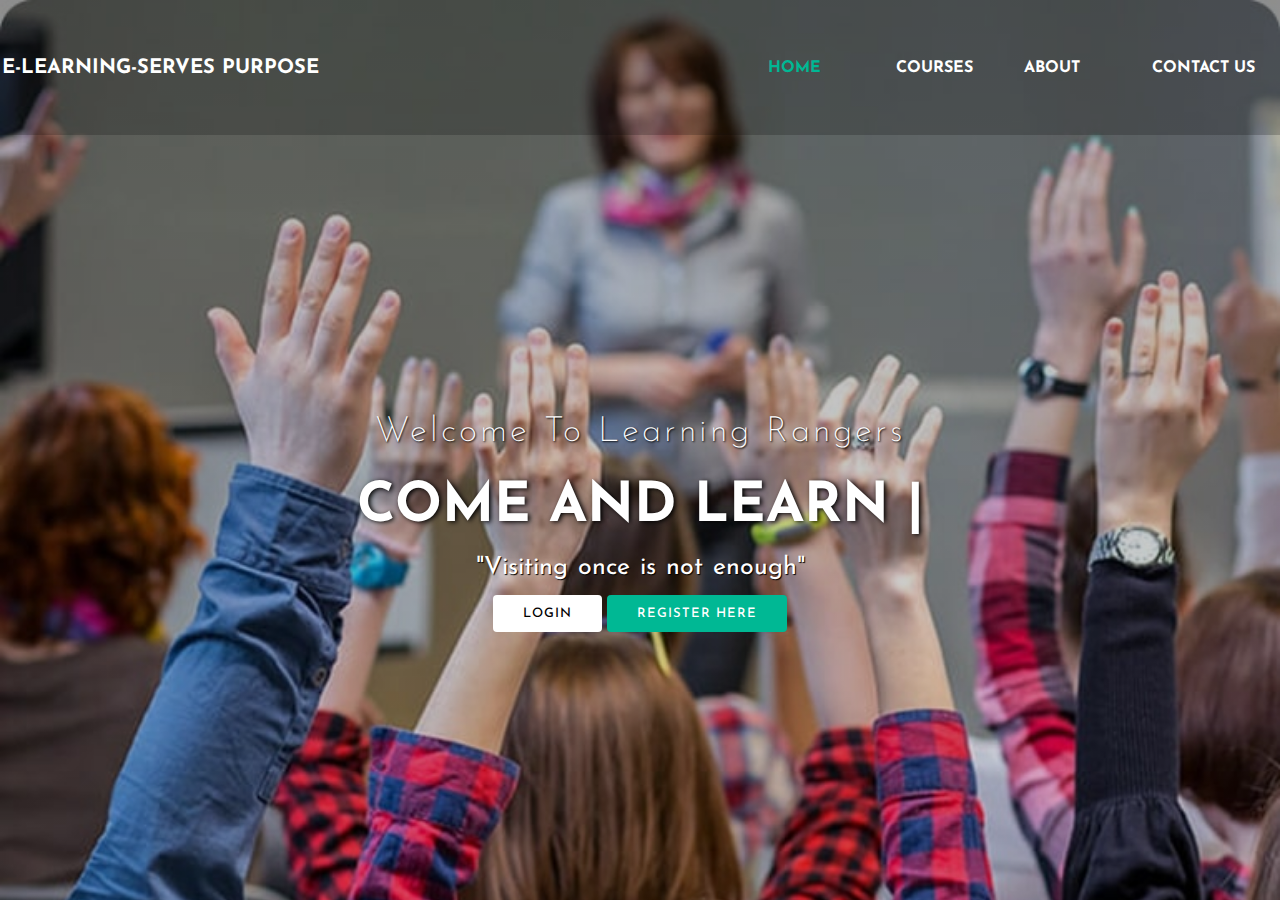
<file: E-Learning/src/main/webapp/index.html>
<!DOCTYPE html>
<html>
<head>
<meta charset="ISO-8859-1">
<title>Everything is here! Start Today</title>
<link rel="stylesheet" type="text/css" href="css/style.css">
	<link href="https://fonts.googleapis.com/css?family=Josefin+Sans&display=swap" rel="stylesheet">
	  <link rel="stylesheet" href="https://cdnjs.cloudflare.com/ajax/libs/animate.css/3.7.2/animate.min.css">
</head>
<body>
<header>
	
<nav>
	<div class="logo"> <h1 style="font-size: 20px;">E-Learning-serves purpose</h1> </div>
	<div class="menu">
		<a href="#" style="font-size:20">Home</a>
		<a href="login.html">Courses</a>
		<a href="Aboutus.html" target="_blank">about</a>
		<a href="Contactus.html">Contact us</a>
	</div>
</nav>

	<main>
		<section>
			<h3>Welcome To Learning Rangers</h3>
			<h1>COME AND LEARN<span class="change_content"> </span> <span style="margin-top: -10px;"> | </span> </h1>
			<p>"Visiting once is not enough"</p>
			<a href="login.html" class="btnone">Login</a>
			<a href="Registration.html" class="btntwo">Register here</a>
		</section>
	</main>


</header>



</body>
</html>
</file>
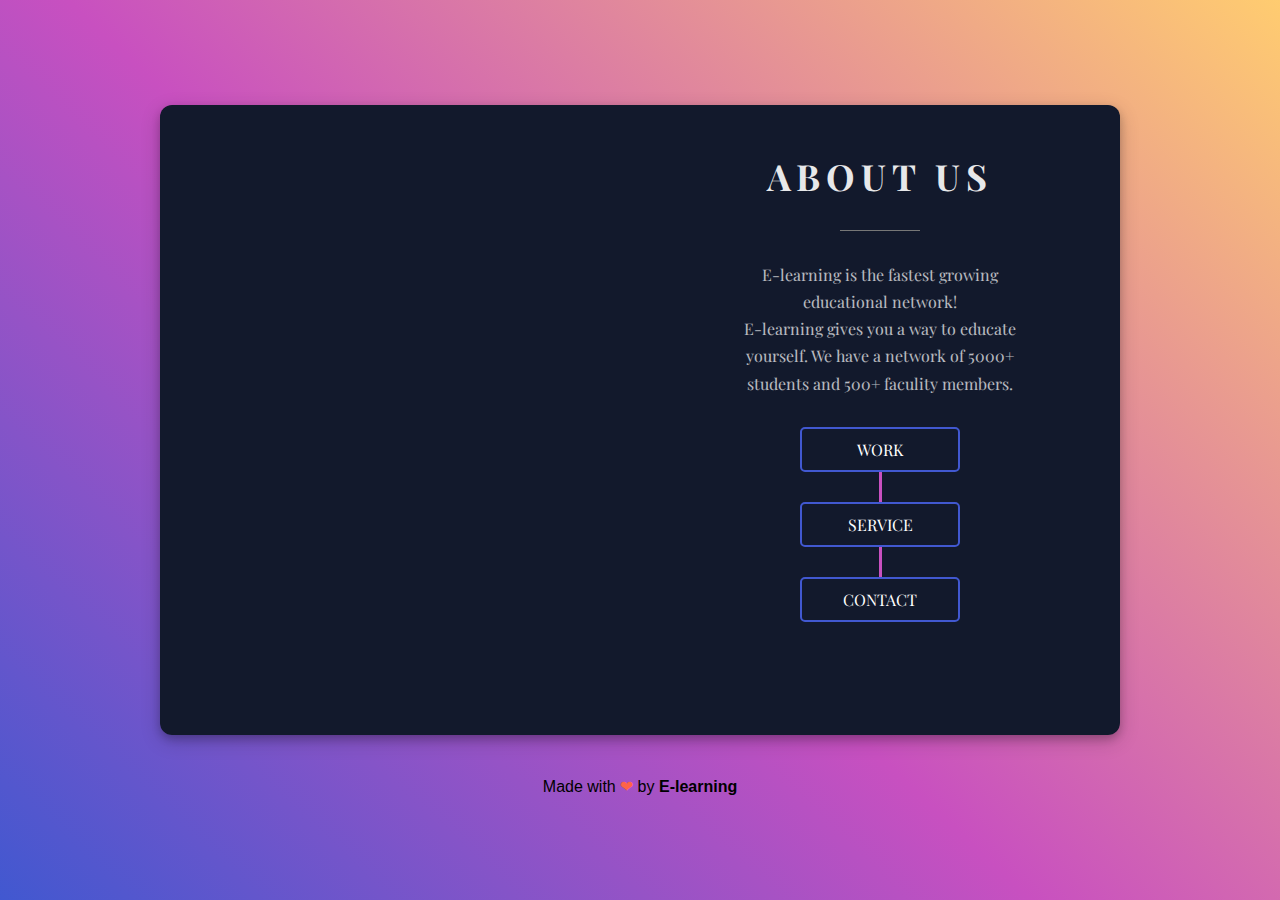
<file: E-Learning/src/main/webapp/Aboutus.html>
<!DOCTYPE html>
<html lang="en">
<head>
    <meta charset="UTF-8">
    <meta http-equiv="X-UA-Compatible" content="IE=edge">
    <meta name="viewport" content="width=device-width, initial-scale=1.0">
    <title>E-learning| About us</title>
    <link rel="Stylesheet" href="css/style4.css">
</head>
<body>
    <section>
        <div class = "image">
          <!-- <img src="https://media.istockphoto.com/photos/group-of-elementary-students-having-computer-class-with-their-teacher-picture-id1358014313?b=1&k=20&m=1358014313&s=170667a&w=0&h=t_bvZVk1eQhR1SiiuRphbJ3kljcJJ46QAsOQ8EnuLbA=">-->
        </div>

        <div class = "content">
            <h2>About Us</h2>
            <span><!-- line here --></span>
            <p>E-learning is the fastest growing educational network!<br>E-learning gives you a way to educate yourself. We have a network of 5000+ students and 500+ faculity members.</p>
            <ul class = "links">
                <li><a href = "#">work</a></li>
                <div class = "vertical-line"></div>
                <li><a href = "#">service</a></li>
                <div class = "vertical-line"></div>
                <li><a href = "#">contact</a></li>
            </ul>
            <ul class = "icons">
                <li>
                    <i class = "fa fa-twitter"></i>
                </li>
                <li>
                    <i class = "fa fa-facebook"></i>
                </li>
                <li>
                    <i class = "fa fa-github"></i>
                </li>
                <li>
                    <i class = "fa fa-pinterest"></i>
                </li>
            </ul>
        </div>
    </section><br><br>
    <div class="credit">Made with <span style="color:tomato">❤</span> by <a href="https://www.google.com/">E-learning</a></div>

    
</body>
</html>
</file>
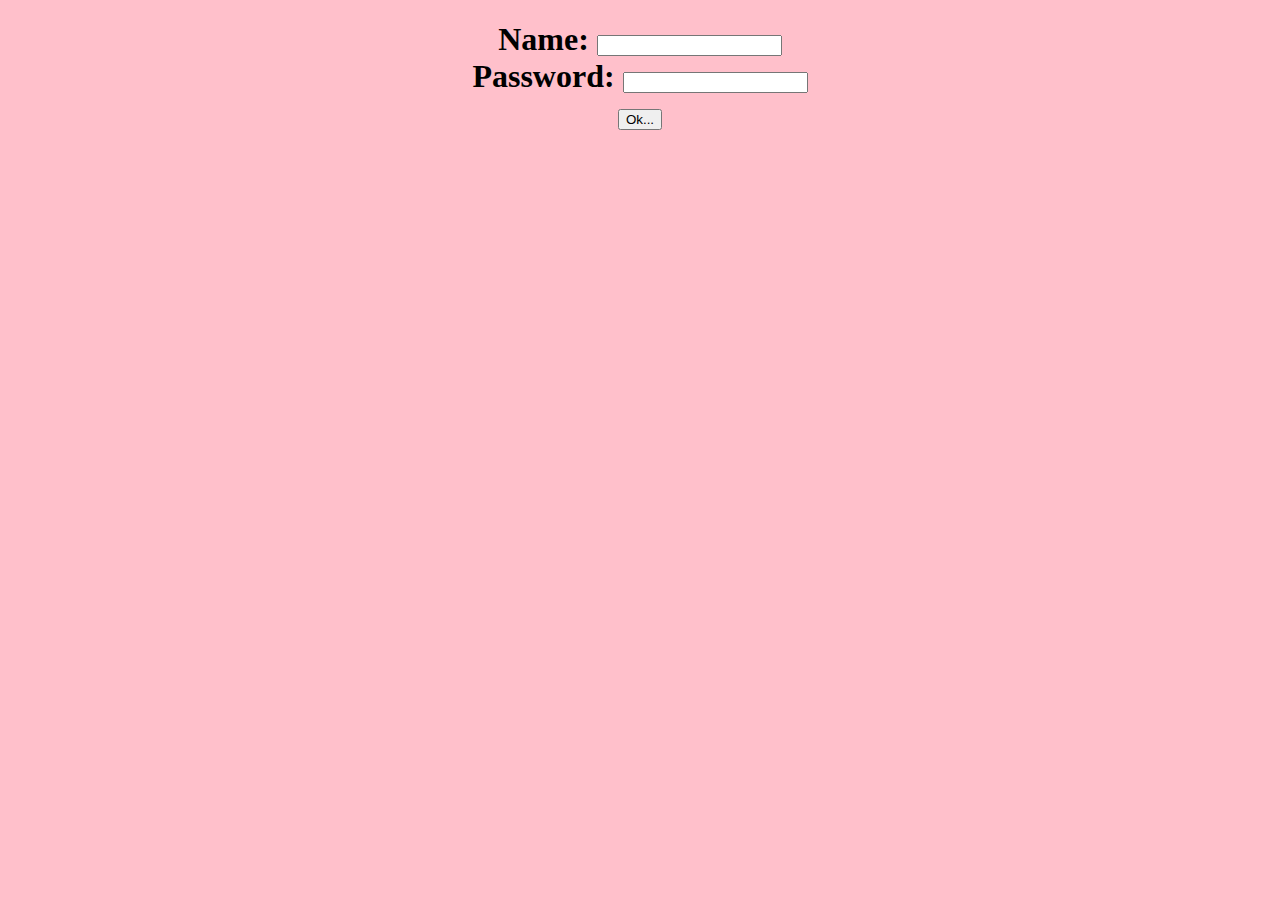
<file: E-Learning/src/main/webapp/admin.html>
<!DOCTYPE html>
<html>
<head>
<meta charset="ISO-8859-1">
<title>Insert title here</title>
</head>
<body bgcolor=pink>
<center>
<h1>
<form action ="admin" method="get">
Name:
<input type="text" name = "txtname">
<br>
 
Password:
<input type="text" name="txtpass">
 
<br>
 
<input type="submit" value="Ok...">
 
 
</form>
 
</h1>
 
</center>
 
</body>
</html>
</file>
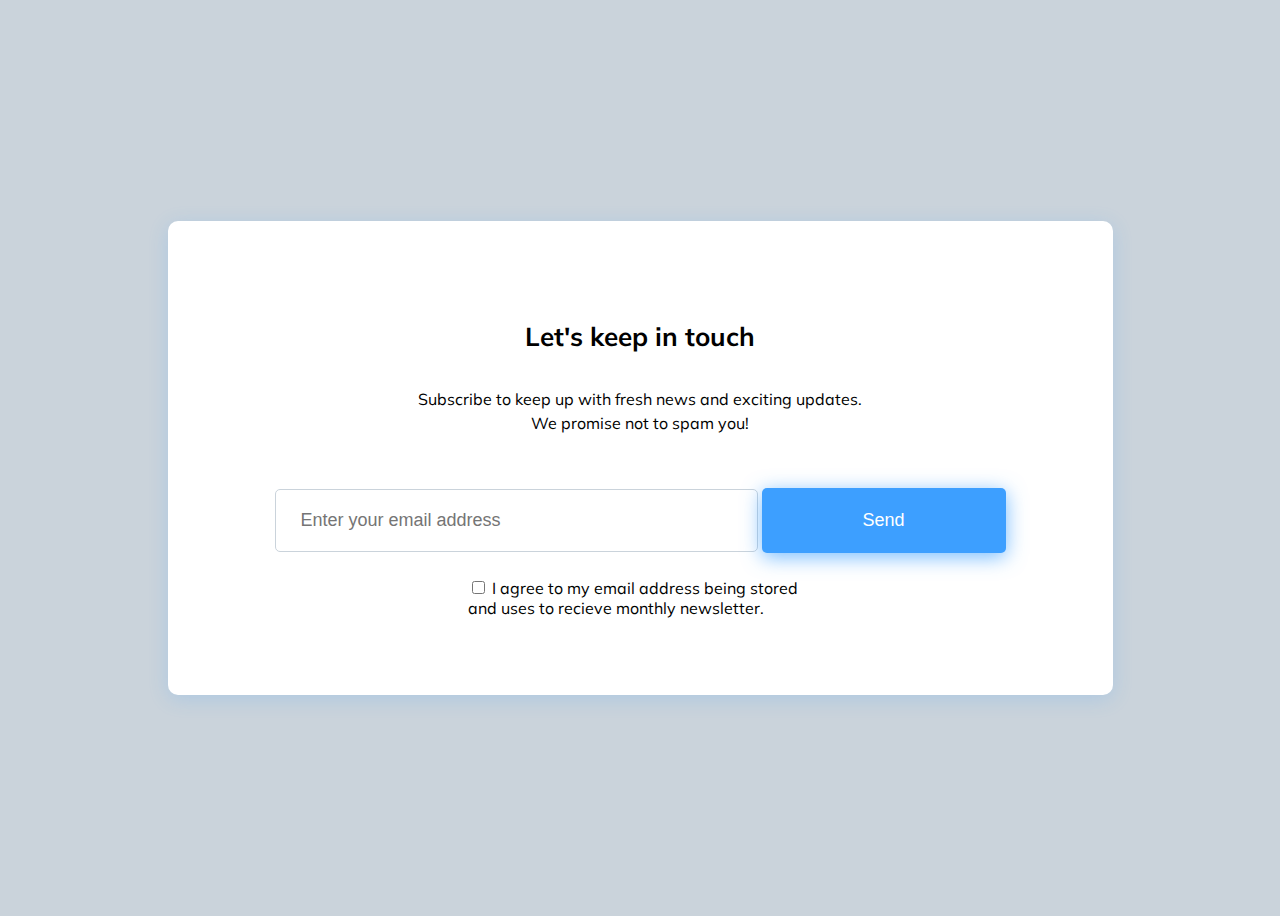
<file: E-Learning/src/main/webapp/Contactus.html>
<!DOCTYPE html>
<html>
<head>
<meta charset="ISO-8859-1">
<title>E-learning| Contact us</title>
    <link rel="Stylesheet" href="css/style2.css">
</head>

<body>
    <div class="subscribe">
        <h2 class="subscribe__title">Let's keep in touch</h2>
        <p class="subscribe__copy">Subscribe to keep up with fresh news and exciting updates. We promise not to spam you!</p>
        <div class="form">
            <input type="email" class="form__email" placeholder="Enter your email address">
            <button class="form__button">Send</button>
        </div>
        <div class="notice">
            <input type="checkbox">
            <span class="notice__copy">I agree to my email address being stored and uses to recieve monthly newsletter.</span>
        </div>
    </div>
</body>


</html>
</file>
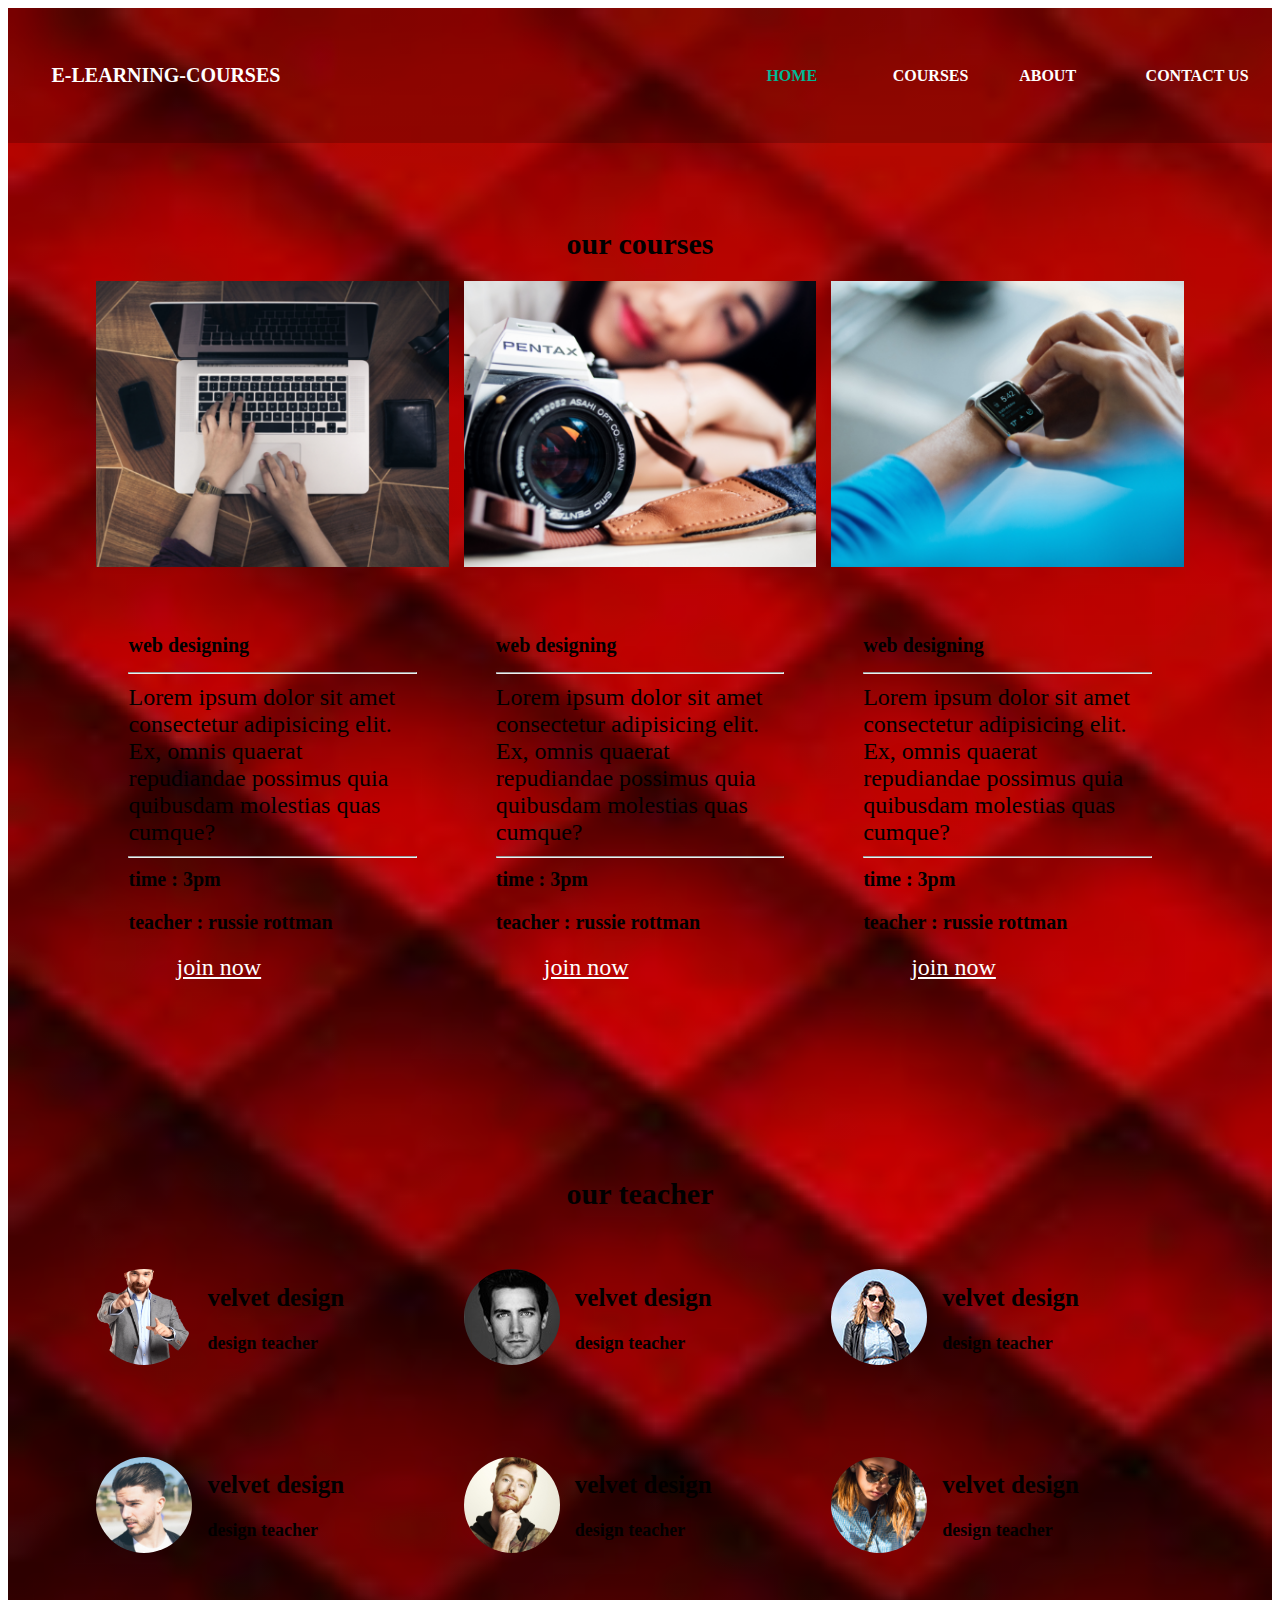
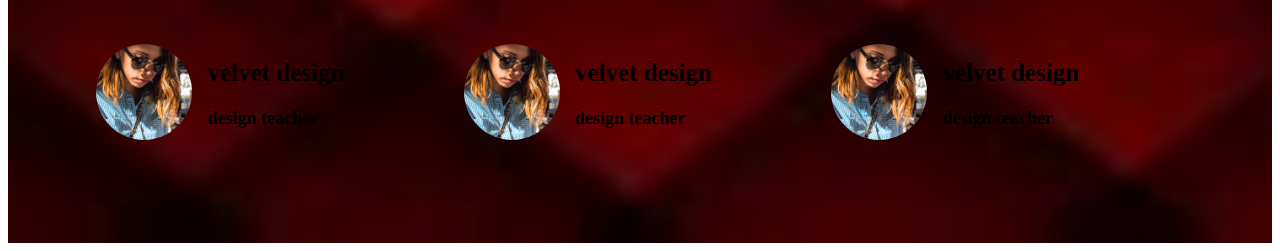
<file: E-Learning/src/main/webapp/course.html>
<!DOCTYPE html>
<html>
<head>
<meta charset="ISO-8859-1">
 <meta charset="UTF-8">
  <meta http-equiv="X-UA-Compatible" content="IE=edge">
  <meta name="viewport" content="width=device-width, initial-scale=1.0">
  <link rel="stylesheet" type="text/css" href="css/register.css">
 
  <!-- jQuery CDN Link -->
  <script src="https://ajax.googleapis.com/ajax/libs/jquery/3.5.1/jquery.min.js"></script>
  <title>courses</title>
</head>
<body>
<header>
	
<nav>
	<div class="logo"> <h1 style="font-size: 20px;">E-Learning-Courses</h1> </div>
	<div class="menu">
		<a href="index.html" style="font-size:20">Home</a>
		<a href="login.html">Courses</a>
		<a href="https://www.youtube.com/channel/UCwfaAHy4zQUb2APNOGXUCCA" target="_blank">about</a>
		<a href="#">Contact us</a>
	</div>
</nav>

<div class="courses">
    <h1>our courses</h1>

    <div class="main-courses">
        <div class="inner-courses">
            <img src="img/cuorse1.png" alt="">
            <div class="content-course">
                <h2>web designing</h2>
                <hr>
                <p>Lorem ipsum dolor sit amet consectetur adipisicing elit. Ex, omnis quaerat repudiandae possimus quia quibusdam molestias quas cumque?</p>
                <hr>
                <h3>time : 3pm</h3>
                <h3 class="teaher">teacher : russie rottman</h3>
                <a href="#">join now</a>
            </div>
        </div>

        <div class="inner-courses">
            <img src="img/course2.png" alt="">
            <div class="content-course">
                <h2>web designing</h2>
                <hr>
                <p>Lorem ipsum dolor sit amet consectetur adipisicing elit. Ex, omnis quaerat repudiandae possimus quia quibusdam molestias quas cumque?</p>
                <hr>
                <h3>time : 3pm</h3>
                <h3 class="teaher">teacher : russie rottman</h3>
                <a href="#">join now</a>
            </div>
        </div>

        <div class="inner-courses">
            <img src="img/course3.png" alt="">
            <div class="content-course">
                <h2>web designing</h2>
                <hr>
                <p>Lorem ipsum dolor sit amet consectetur adipisicing elit. Ex, omnis quaerat repudiandae possimus quia quibusdam molestias quas cumque?</p>
                <hr>
                <h3>time : 3pm</h3>
                <h3 class="teaher">teacher : russie rottman</h3>
                <a href="#">join now</a>
            </div>
        </div>
    </div>
</div>


<div class="our-teachers">
    <h1>our teacher</h1>

    <div class="main-teacher">
        <div class="inner-teacher">
            <img src="img/teachers1.png" alt="">
            <div class="inner-content-teacher">
                <h2>velvet design</h2>
                <h3>design teacher</h3>
            </div>
        </div>

        <div class="inner-teacher">
            <img src="img/teachers2.png" alt="">
            <div class="inner-content-teacher">
                <h2>velvet design</h2>
                <h3>design teacher</h3>
            </div>
        </div>

        <div class="inner-teacher">
            <img src="img/teachers3.png" alt="">
            <div class="inner-content-teacher">
                <h2>velvet design</h2>
                <h3>design teacher</h3>
            </div>
        </div>

        <div class="inner-teacher">
            <img src="img/teachers4.png" alt="">
            <div class="inner-content-teacher">
                <h2>velvet design</h2>
                <h3>design teacher</h3>
            </div>
        </div>

        <div class="inner-teacher">
            <img src="img/teachers5.png" alt="">
            <div class="inner-content-teacher">
                <h2>velvet design</h2>
                <h3>design teacher</h3>
            </div>
        </div>

        <div class="inner-teacher">
            <img src="img/teachers6.png" alt="">
            <div class="inner-content-teacher">
                <h2>velvet design</h2>
                <h3>design teacher</h3>
            </div>
        </div>

        <div class="inner-teacher">
            <img src="img/teachers6.png" alt="">
            <div class="inner-content-teacher">
                <h2>velvet design</h2>
                <h3>design teacher</h3>
            </div>
        </div>

        <div class="inner-teacher">
            <img src="img/teachers6.png" alt="">
            <div class="inner-content-teacher">
                <h2>velvet design</h2>
                <h3>design teacher</h3>
            </div>
        </div>

        <div class="inner-teacher">
            <img src="img/teachers6.png" alt="">
            <div class="inner-content-teacher">
                <h2>velvet design</h2>
                <h3>design teacher</h3>
            </div>
        </div>
    </div>
</div>
</header>
  
</body>
</html>
</file>
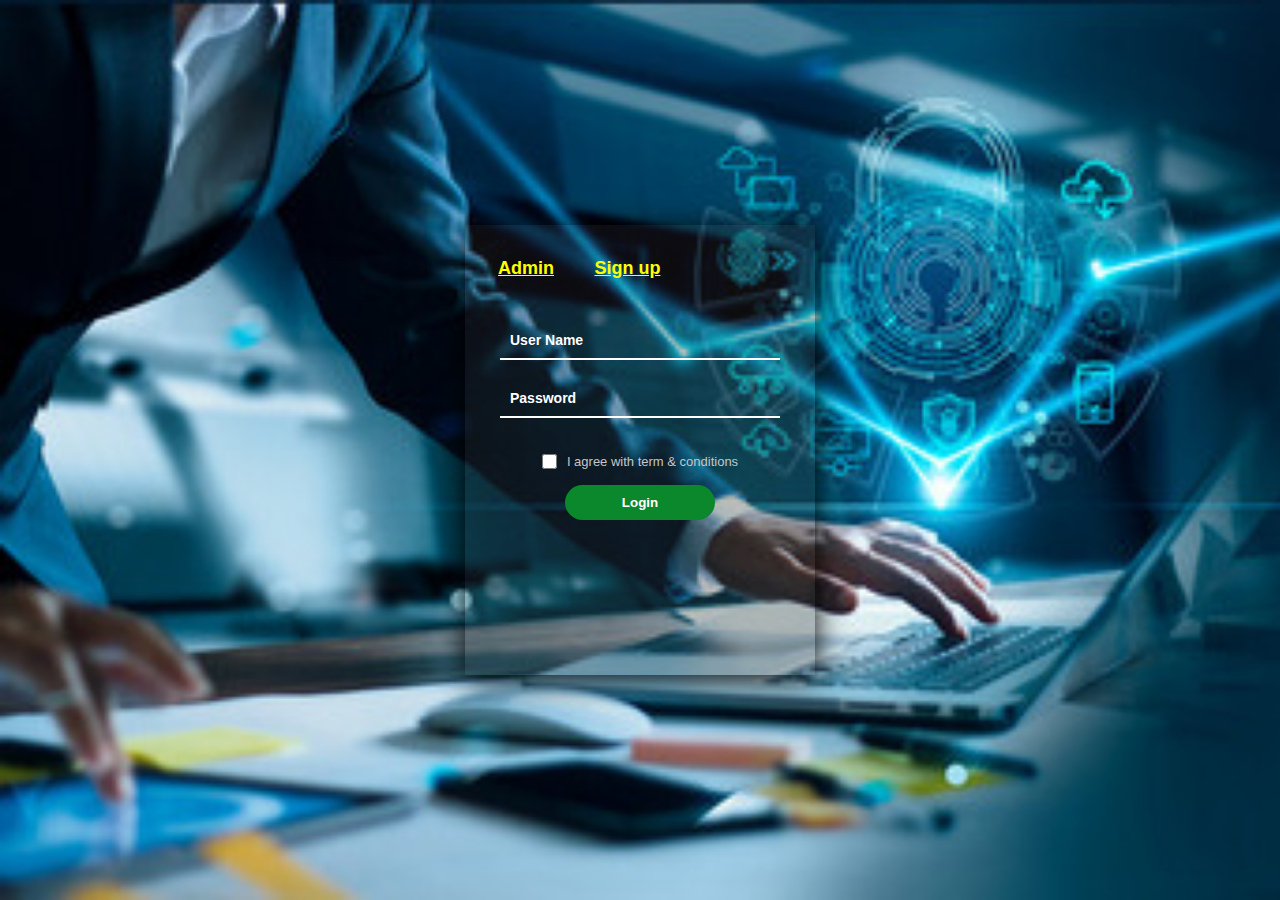
<file: E-Learning/src/main/webapp/login.html>
<!DOCTYPE html>
<html lang="en">
 
<head>
  <meta charset="UTF-8">
  <meta http-equiv="X-UA-Compatible" content="IE=edge">
  <meta name="viewport" content="width=device-width, initial-scale=1.0">
  <link rel="stylesheet" type="text/css" href="css/login.css">
 
  <!-- jQuery CDN Link -->
  <script src="https://ajax.googleapis.com/ajax/libs/jquery/3.5.1/jquery.min.js"></script>
  <title>Transparent form</title>
</head>
 
<body>
  <div class="container">
    <div class="form">
      <div class="btn">
        <button class="signUpBtn"><a href="admin.html" style="color: yellow">Admin</a></button>
        <button class="btnone"> <a href="Registration.html" style="color: yellow">Sign up</a></button>
      </div>

      <form class="signUp" action="Login" method="post">
        <div class="formGroup">
          <input type="text" name="txtname" id="username" placeholder="User Name" autocomplete="off">
        </div>
        
        <div class="formGroup">
          <input type="password" name="txtpass" id="password" placeholder="Password" required autocomplete="off">
        </div>
        
        <div class="checkBox">
          <input type="checkbox" name="checkbox" id="checkbox">
          <span class="text">I agree with term & conditions</span>
        </div>
        <div class="formGroup">
          <button type="submit" class="btn2">Login</button>
        </div>
        
 
      </form>
            </div>
      </div>
</file>
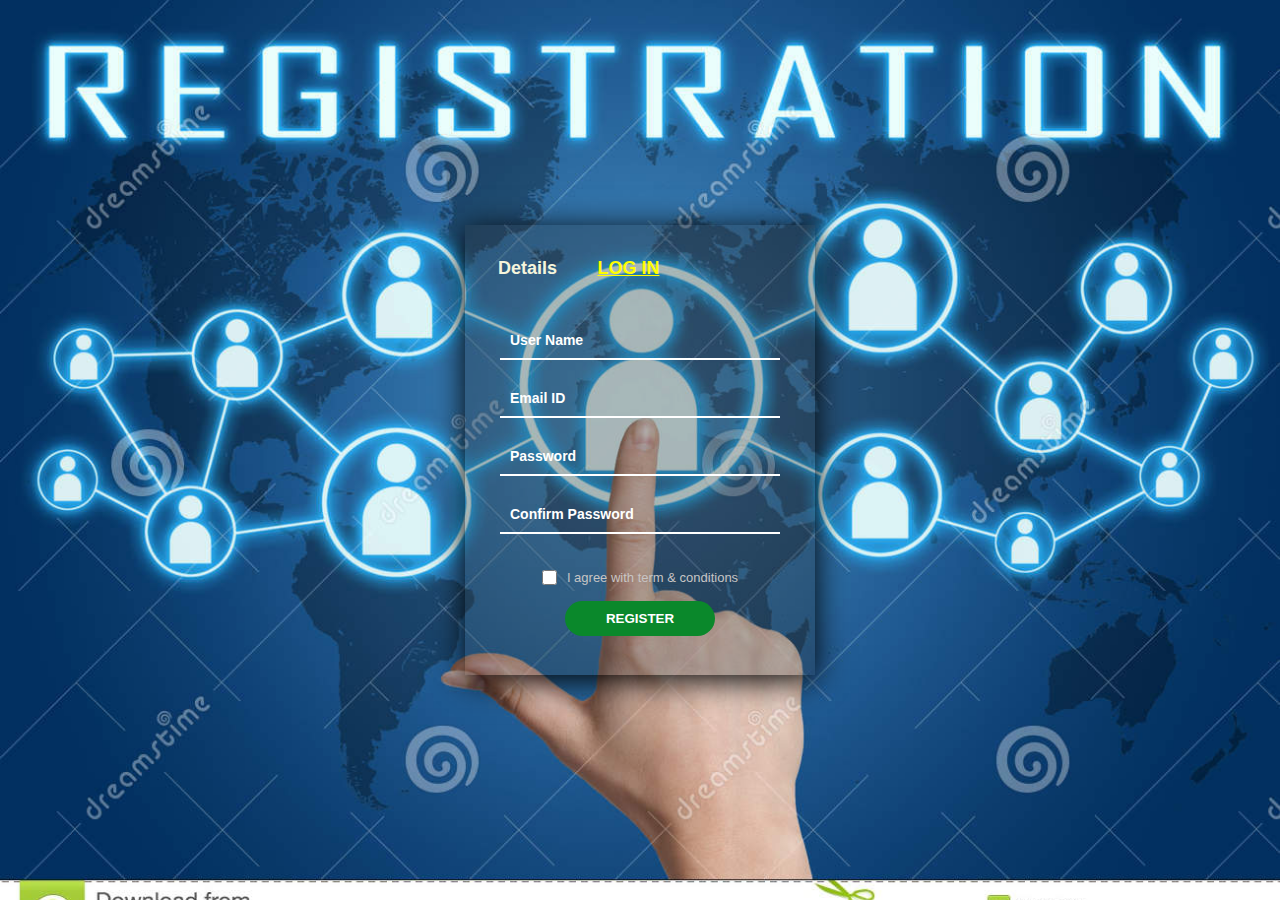
<file: E-Learning/src/main/webapp/Registration.html>
<!DOCTYPE html>
<html lang="en">
 
<head>
  <meta charset="UTF-8">
  <meta http-equiv="X-UA-Compatible" content="IE=edge">
  <meta name="viewport" content="width=device-width, initial-scale=1.0">
  <link rel="stylesheet" type="text/css" href="css/Registration.css">
 
  <!-- jQuery CDN Link -->
  <script src="https://ajax.googleapis.com/ajax/libs/jquery/3.5.1/jquery.min.js"></script>
  <title>Transparent form</title>
</head>
 
<body>
  <div class="container">
    <div class="form">
      <div class="btn">
        <button class="signUpBtn">Details</button>
        <button class="btnone"> <a href="login.html" style="color: yellow">LOG IN</a></button>
      </div>

      <form class="signUp" action="ResgisterServlet" method="post">
        <div class="formGroup">
          <input type="text" name=username id="userName" placeholder="User Name" autocomplete="off">
        </div>
        <div class="formGroup">
          <input type="email" placeholder="Email ID" name="email" required autocomplete="off">
        </div>
        <div class="formGroup">
          <input type="password" name=password id="password" placeholder="Password" required autocomplete="off">
        </div>
        <div class="formGroup">
          <input type="password" name=confirmPass id="confirmPassword" placeholder="Confirm Password" required autocomplete="off">
        </div>
        <div class="checkBox">
          <input type="checkbox" name="checkbox" id="checkbox">
          <span class="text">I agree with term & conditions</span>
        </div>
        <div class="formGroup">
          <button type="submit" class="btn2">REGISTER</button>
        </div>
        
 
      </form>
            </div>
      </div>
</file>
<file: E-Learning/src/main/webapp/css/style.css>
@charset "ISO-8859-1";
@charset "ISO-8859-1";
* {
  margin: 0;
  padding: 0;
  box-sizing: border-box;
  font-family: "Josefin Sans", sans-serif;
}

header {
  width: 100%;
  height: 100vh;
  background-image: linear-gradient(rgba(0, 0, 0, 0.3), rgba(0, 0, 0, 0.15)),
    url("../css/taj.jpg");
  background-repeat: no-repeat;
  background-size: cover;
}

nav {
  width: 100%;
  height: 15vh;
  background: rgba(0, 0, 0, 0.2);
  color: white;
  display: flex;
  justify-content: space-between;
  align-items: center;
  text-transform: uppercase;
}

nav .logo {
  width: 25%;
  text-align: center;
  /*background: red;*/
}

nav .menu {
  width: 40%;
  display: flex;
  justify-content: space-around;
}

nav .menu a {
  width: 25%;
  text-decoration: none;
  color: white;
  font-weight: bold;
}

nav .menu a:first-child {
  color: #00b894;
}

main {
  width: 100%;
  height: 85vh;
  display: flex;
  justify-content: center;
  align-items: center;
  text-align: center;
  color: white;
}

section h3 {
  font-size: 35px;
  font-weight: 200;
  letter-spacing: 3px;
  text-shadow: 1px 1px 2px black;
}

section h1 {
  margin: 30px 0 20px 0;
  font-size: 55px;
  font-weight: 700;
  text-shadow: 2px 1px 5px black;
  text-transform: uppercase;
}

section p {
  font-size: 25px;
  word-spacing: 2px;
  margin-bottom: 25px;
  text-shadow: 1px 1px 1px black;
}

section a {
  padding: 12px 30px;
  border-radius: 4px;
  outline: none;
  text-transform: uppercase;
  font-size: 13px;
  font-weight: 500;
  text-decoration: none;
  letter-spacing: 1px;
  transition: all 0.5s ease;
}

section .btnone {
  /*background: #00b894;*/
  background: #fff;
  color: #000;
}

.btnone:hover {
  background: #00b894;
  color: white;
}

section .btntwo {
  background: #00b894;
  color: white;
}

.btntwo:hover {
  background: #fff;
  color: #000;
}

.change_content:after {
  content: "";
  animation: changetext 10s infinite linear;
  color: #00b894;
}

@keyframes changetext {
  0% {
    content: "JAVA";
  }
  20% {
    content: "PYTHON";
  }
  35% {
    content: "RUBY";
  }
  60% {
    content: "R";
  }
  80% {
    content: "C#";
  }
  100% {
    content: "C++";
  }
}
</file>
<file: E-Learning/src/main/webapp/css/style4.css>
@charset "ISO-8859-1";

@import url('https://fonts.googleapis.com/css2?family=Playfair+Display:wght@400;500;600;700&display=swap');

*{
    box-sizing: border-box;
    padding: 0;
    margin: 0;
}
body{
    font-family: 'Playfair Display', serif;
    display: grid;
    background-color: #4158D0;
background-image: linear-gradient(43deg, #4158D0 0%, #C850C0 46%, #FFCC70 100%);

    align-content: center;
    min-height: 100vh;

}
section{
    display: grid;
    grid-template-columns: 1fr 1fr;
    min-height: 70vh;
    width: 75vw;
    margin: 0 auto;
    box-shadow: 0 4px 8px 0 rgba(0, 0, 0, 0.2), 0 6px 20px 0 rgba(0, 0, 0, 0.19);
    border-radius: 12px
}
.image{
    background-color: #12192c;
    background-image: url("https://media.istockphoto.com/photos/group-of-elementary-students-having-computer-class-with-their-teacher-picture-id1358014313?b=1&k=20&m=1358014313&s=170667a&w=0&h=t_bvZVk1eQhR1SiiuRphbJ3kljcJJ46QAsOQ8EnuLbA=");
    display: flex;
    border-radius: 12px 0 0 12px;
}
.image img{
height:50vh;
margin:50px auto
}
.content{
    background-color: #12192c;
    display: flex;
    justify-content: center;
    flex-direction: column;
    align-items: center;
    border-radius: 0  12px 12px 0;
    color: #fff;
}
.content h2{
    text-transform: uppercase;
    font-size: 36px;
    letter-spacing: 6px;
    opacity: 0.9;
}
.content span{
    height: 0.5px;
    width: 80px;
    background: #777;
    margin: 30px 0;
}
.content p{
    padding-bottom: 15px;
    font-weight: 300;
    opacity: 0.7;
    width: 60%;
    text-align: center;
    margin: 0 auto;
    line-height: 1.7;
    color:#ffffff
}
.links{
    margin: 15px 0;
}
.links li{
    border: 2px solid #4158D0;
    list-style: none;
    border-radius: 5px;
    padding: 10px 15px;
    width: 160px;
    text-align: center;
}
.links li a{
    text-transform: uppercase;
    color: #fff;
    text-decoration: none;
}
.links li:hover{
    border-color: #C850C0;
}

.vertical-line{
    height: 30px;
    width: 3px;
    background: #C850C0;
    margin: 0 auto;
}
.icons{
    display: flex;
    padding: 15px 0;
}
.icons li{
    display: block;
    padding: 5px;
    margin: 5px;
}
.icons li i{
    font-size: 26px;
    opacity: 0.8;
}
.icons li i:hover{
    color: #C850C0;
    cursor: pointer;
}


/*****************/

@media(max-width: 900px){
    section{
        grid-template-columns: 1fr;
        width: 100%;
        border-radius: none;
    }
    .image{
        height: 100vh;
        border-radius: none;
    }
    .content{
        height: 100vh;
        border-radius: none;
    }
    .content h2{
        font-size: 20px;
        margin-top: 50px;
    }
    .content span{
        margin: 20px 0;
    }
    .content p{
        font-size: 14px;
    }
    .links li a{
        font-size: 14px;
    }
    .links{
        margin: 5px 0;
    }
    .links li{
        padding: 6px 10px;
    }
    .icons li i{
        font-size: 15px;
    }
}
.credit{
    text-align: center;
    color: #000;
    font-family: 'Trebuchet MS', 'Lucida Sans Unicode', 'Lucida Grande', 'Lucida Sans', Arial, sans-serif;
  }
  
  .credit a{
    text-decoration: none;
    color:#000;
    font-weight: bold;
  } 
  .image{
    height: "1800";
    width: "600";

  }
</file>
<file: E-Learning/src/main/webapp/css/style2.css>
@charset "ISO-8859-1";
@import url('https://fonts.googleapis.com/css2?family=Mulish:wght@300;400;500;600;700&display=swap');

body {
	background: #CAD3DB;
	display: flex;
	justify-content: center;
	align-items: center;
	height: 100vh;
	font-family: 'Mulish', sans-serif;
}

.subscribe {
	display: flex;
	flex-direction: column;
	align-items: center;
	justify-content: center;
	background: white;
	width: 945px;
	height: 474px;
	border-radius: 10px;
	box-shadow: 0 4px 20px rgba(61, 159, 255, 0.2)
}


.subscribe__title {
	font-weight: bold;
	font-size: 26px;
	margin-bottom: 18px;
}

.subscribe__copy {
	max-width: 450px;
	text-align: center;
	margin-bottom: 53px;
	line-height: 1.5;
}

.form {
	margin-bottom: 25px;
}

.form__email {
	padding: 20px 25px;
	border-radius: 5px;
 	border: 1px solid #CAD3DB;
	width: 431px;
	font-size: 18px;
	color: #0F121F;
}

.form__email:focus {
	outline: 1px solid #3D9FFF;
}

.form__button {
	background: #3D9FFF;
	padding: 10px;
	border: none;
	width: 244px;
	height: 65px;
	border-radius: 5px;
	font-size: 18px;
	color: white;
	box-shadow: 0 4px 20px rgba(61, 159, 255, 0.7);
}

.form__button:hover {
	box-shadow: 0 10px 20px rgba(61, 159, 255, 0.7);
}

.notice {
	width: 345px;
}
</file>
<file: E-Learning/src/main/webapp/css/register.css>
@charset "ISO-8859-1";
header {
  width: 100%;
  height: 100%;
  background-image: linear-gradient(rgba(0, 0, 0, 0.3), rgba(0, 0, 0, 0.15)),
    url("../css/back1.jpg");
  background-repeat: no-repeat;
  background-size: cover;
}

nav {
  width: 100%;
  height: 15vh;
  background: rgba(0, 0, 0, 0.2);
  color: white;
  display: flex;
  justify-content: space-between;
  align-items: center;
  text-transform: uppercase;
}

nav .logo {
  width: 25%;
  text-align: center;
  /*background: red;*/
}

nav .menu {
  width: 40%;
  display: flex;
  justify-content: space-around;
}

nav .menu a {
  width: 25%;
  text-decoration: none;
  color: white;
  font-weight: bold;
}

nav .menu a:first-child {
  color: #00b894;
}

.main-background{
   background: url(images/background.jpg);
    height: 100vh;
    background-repeat: no-repeat;
    background-size: cover;
    background-position: center;
    display: flex;
    justify-content: center;
    align-items: center;

}
.inner-back-content{
    text-align: center;
    width: 60%;
   
}
.inner-back-content h1{
    color: black;
    font-size: 45px;
    font-weight: bold;
    margin-bottom: 10px;
    letter-spacing: 3px;
}
.inner-back-content p{
    font-size: 25px;
    color: black;
    margin-bottom: 35px;
    padding: 0 20rem;
}
.inner-back-content a{
    background: var(--mainclr);
    padding: 1.5rem 4rem;
    color: white;
    font-size: 1.5rem;
    border-radius: 15px;
}
.education{
    padding: 4rem 7%;
}
.main-education{
    display: flex;
    justify-content: center;
    align-items: center;
    flex-wrap: wrap;
    gap: 50px;
}
.inner-education{
    flex: 1 1 45rem;
}

.inner-education h1{
    font-size: 30px;
    margin-bottom: 20px;
}
.inner-education p{
    font-size: 1.5rem;
    margin-bottom: 20px;
}
.inner-icons-edu{
    margin: 20px 0;
}
.inner-icons-edu{
    display: flex;
    align-items: center;
}
.inner-icons-edu h2{
    margin-left: 30px;
}
.features{
    padding: 4rem 7%;
    background: var(--secclr);
}
.features h1{
    font-size: 30px;
    font-weight: bold;
    color: var(--mainclr);
    text-align: center;
    margin-bottom: 20px;
}
.main-features{
    display: flex;
    justify-content: center;
    align-items: center;
    gap: 15px;
    flex-wrap: wrap;
}
.inner-features{
    flex: 1 1 300px;
    text-align: center;
    padding: 3rem 2rem;
    border: 1px solid var(--mainclr);
}
.inner-features img{
    width: 30px;
}
.inner-features p{
    font-size: 1.5rem;
    margin: 25px 10px;
}
.featureimg{
    width: 100px;
    height: 100px;
    line-height: 100px;
    background: white;
    display: flex;
    align-items: center;
    justify-content: center;
    border-radius: 50%;
    margin: 0 auto;
}
.inner-features h2{
    font-size: 25px;
    font-weight: bold;
    margin: 10px 0;
}
.courses{
    padding: 4rem 7%;
}
.courses h1{
    color: var(--mainclr);
    font-size: 30px;
    text-align: center;
    margin-bottom: 20px;
}
.main-courses{
    display: flex;
    justify-content: center;
    align-items: center;
    flex-wrap: wrap;
    gap: 15px;
}
.inner-courses{
    flex: 1 1 300px;
}
.inner-courses img{
    width: 100%;
}

.content-course{
    background: var(--secclr);
    padding: 3rem 2rem;
}
.content-course h2{
    font-size: 20px;
    margin: 15px 0;
}
.content-course p{
    font-size: 1.5rem;
    margin:10px 0;
}
.content-course h3{
    font-size: 20px;
    margin: 10px 0;
    margin-bottom: 20px;
}

.content-course a{
    padding: 1rem 3rem;
    font-size: 1.5rem;
    color: white;
    background: var(--mainclr);
    margin-top: 20px;
}
.teaher{
    margin-bottom: 25px;
}

.our-teachers{
    padding: 4rem 7%;
    background: var(--secclr);
}
.our-teachers h1{
    color: var(--mainclr);
    font-size: 30px;
    text-align: center;
    margin-bottom: 20px;
}
.main-teacher{
    display: flex;
    justify-content: center;
    align-items: center;
    gap: 15px;
    flex-wrap: wrap;
}
.inner-teacher{
    flex: 1 1 300px;
   display: flex;
   align-items: center;
   padding: 2rem 0;
}
.inner-content-teacher{
    margin-left: 15px;
}
.inner-content-teacher h2{
    font-size: 25px;
    font-weight: bold;
}
.inner-content-teacher h3{
    font-size: 18px;
    font-weight: bold;
    color: var(--mainclr);
}
.gallery{
    padding: 4rem 7%;
}
.gallery h1{
    color: var(--mainclr);
    font-size: 30px;
    text-align: center;
    margin-bottom: 20px;
}
.main-gallery{
    display: flex;
    justify-content: center;
    align-items: center;
    flex-wrap: wrap;
    gap: 15px;
}
.inner-gallery{
    flex: 1 1 300px;
    position: relative;
}

.inner-gallery img{
    width: 100%;
    position: relative;
}
.gallery-icons{
    position: absolute;
    display: flex;
    top: 5%;
    right: 2rem;
    flex-direction: column;
    
}
.gallery-icons div{
    width: 5rem;
    height: 5rem;
    line-height: 5rem;
    font-size: 2rem;
    text-align: center;
   border: 1px solid var(--mainclr);
   margin-top: 5px;
   color: var(--mainclr);
   cursor: pointer;
}
.gallery-icons div:hover{
    background: white;
}

.header.active{
    background: var(--secclr);
    transition: .5s ease-in-out;
}

/* width */
::-webkit-scrollbar {
    width: 20px;
  }
  
  /* Track */
  ::-webkit-scrollbar-track {
    box-shadow: inset 0 0 5px grey; 
    border-radius: 5px;
  }
   
  /* Handle */
  ::-webkit-scrollbar-thumb {
    background: var(--mainclr); 
    border-radius: 10px;
  }
  
  /* Handle on hover */
  ::-webkit-scrollbar-thumb:hover {
    background: rgba(0, 0, 0, 0.411); 
  }










@media (max-width:767px) {

    html{
        font-size: 55%;
    }
    .inner-back-content p{
        padding: 0 2rem;
    }

    .inner-back-content{
        width: 100%;
    }

    .inner-login input{
        margin: 1rem 0;
        padding: 1rem 0;
        width: 85%;
    }
    .user-login{
        position: absolute;
        width: 100%;
        height: 100vh;
    }
    .inner-login{
        width: 100%;
    }
    .inner-login h1{
        padding: 0 2rem;
    }

    .navbar{
        position: absolute;
        width: 100%;
        height: 100vh;
    }

    .firstimg{
    width: 100%;
    }























}
</file>
<file: E-Learning/src/main/webapp/css/login.css>
@charset "ISO-8859-1";
@charset "ISO-8859-1";
* {
  margin: 0;
  padding: 0;
  box-sizing: border-box;
}
body{
  font-family: Arial, Helvetica, sans-serif;
  background-image: url("../css/login.jpg");
  background-size: cover;
  background-attachment: fixed;
}
/* align items center vertically and horizontally  */
.container{
  display: flex;
  justify-content: center;
  align-items:center !important;
  height: 100vh;
}
.form{
  width: 350px;
  height: 450px;
  background-color: rgba(41, 39, 39, 0.3);
  box-shadow: 0 5px 30px black;
}
.btn button {
  padding: 3px;
  margin: 30px 0px 40px 30px;
  border-style: none;
  background-color: transparent;
  color: beige;
  font-size: 18px;
  font-weight: 550;
}
.formGroup{
  display: flex;
  justify-content: center;
}
.formGroup input{
  border: none;
  width: 80%;
  border-bottom: 2px solid white;
  padding: 10px;
  margin-bottom: 20px;
  font-size: 14px;
  font-weight: bold;
  background-color: transparent;
  color: white;
}
input:focus {
  outline: none !important;
  border-bottom: 2px solid rgb(91, 243, 131);
  font-size: 17px;
  font-weight: bold;
  color: white;
}
::placeholder {
  color: white;
}
.checkBox{
  display: flex;
  justify-content: center;
  margin: 16px!important;
}
 
#checkbox{
  margin-right: 10px;
  height: 15px;
  width: 15px;
}
.text{
  color: rgb(199, 197, 197);
  font-size: 13px;
}
.btn2{
  padding: 10px;
  width: 150px;
  border-radius: 20px;
  background-color: rgb(10, 136, 43);
  border-style: none;
  color: white;
  font-weight: 600;
}
.btn2:hover{
  background-color: rgba(10, 136, 43, 0.5);
}
.btn button:hover{
  border-bottom: 2px solid rgb(91, 243, 131);
}
 
/* hide signup form */
.login{
  display: none;
}
 
/* Login form code */
.login{
  margin-top: 40px;
}
.login .checkBox{
  margin-top: 30px !important;
}
</file>
<file: E-Learning/src/main/webapp/css/Registration.css>
@charset "ISO-8859-1";
@charset "ISO-8859-1";
* {
  margin: 0;
  padding: 0;
  box-sizing: border-box;
}
body{
  font-family: Arial, Helvetica, sans-serif;
  background-image: url("../css/registration.jpg");
  background-size: cover;
  background-attachment: fixed;
}
/* align items center vertically and horizontally  */
.container{
  display: flex;
  justify-content: center;
  align-items:center !important;
  height: 100vh;
}
.form{
  width: 350px;
  height: 450px;
  background-color: rgba(41, 39, 39, 0.3);
  box-shadow: 0 5px 30px black;
}
.btn button {
  padding: 3px;
  margin: 30px 0px 40px 30px;
  border-style: none;
  background-color: transparent;
  color: beige;
  font-size: 18px;
  font-weight: 550;
}
.formGroup{
  display: flex;
  justify-content: center;
}
.formGroup input{
  border: none;
  width: 80%;
  border-bottom: 2px solid white;
  padding: 10px;
  margin-bottom: 20px;
  font-size: 14px;
  font-weight: bold;
  background-color: transparent;
  color: white;
}
input:focus {
  outline: none !important;
  border-bottom: 2px solid rgb(91, 243, 131);
  font-size: 17px;
  font-weight: bold;
  color: white;
}
::placeholder {
  color: white;
}
.checkBox{
  display: flex;
  justify-content: center;
  margin: 16px!important;
}
 
#checkbox{
  margin-right: 10px;
  height: 15px;
  width: 15px;
}
.text{
  color: rgb(199, 197, 197);
  font-size: 13px;
}
.btn2{
  padding: 10px;
  width: 150px;
  border-radius: 20px;
  background-color: rgb(10, 136, 43);
  border-style: none;
  color: white;
  font-weight: 600;
}
.btn2:hover{
  background-color: rgba(10, 136, 43, 0.5);
}
.btn button:hover{
  border-bottom: 2px solid rgb(91, 243, 131);
}
 
/* hide signup form */
.login{
  display: none;
}
 
/* Login form code */
.login{
  margin-top: 40px;
}
.login .checkBox{
  margin-top: 30px !important;
}
</file>
